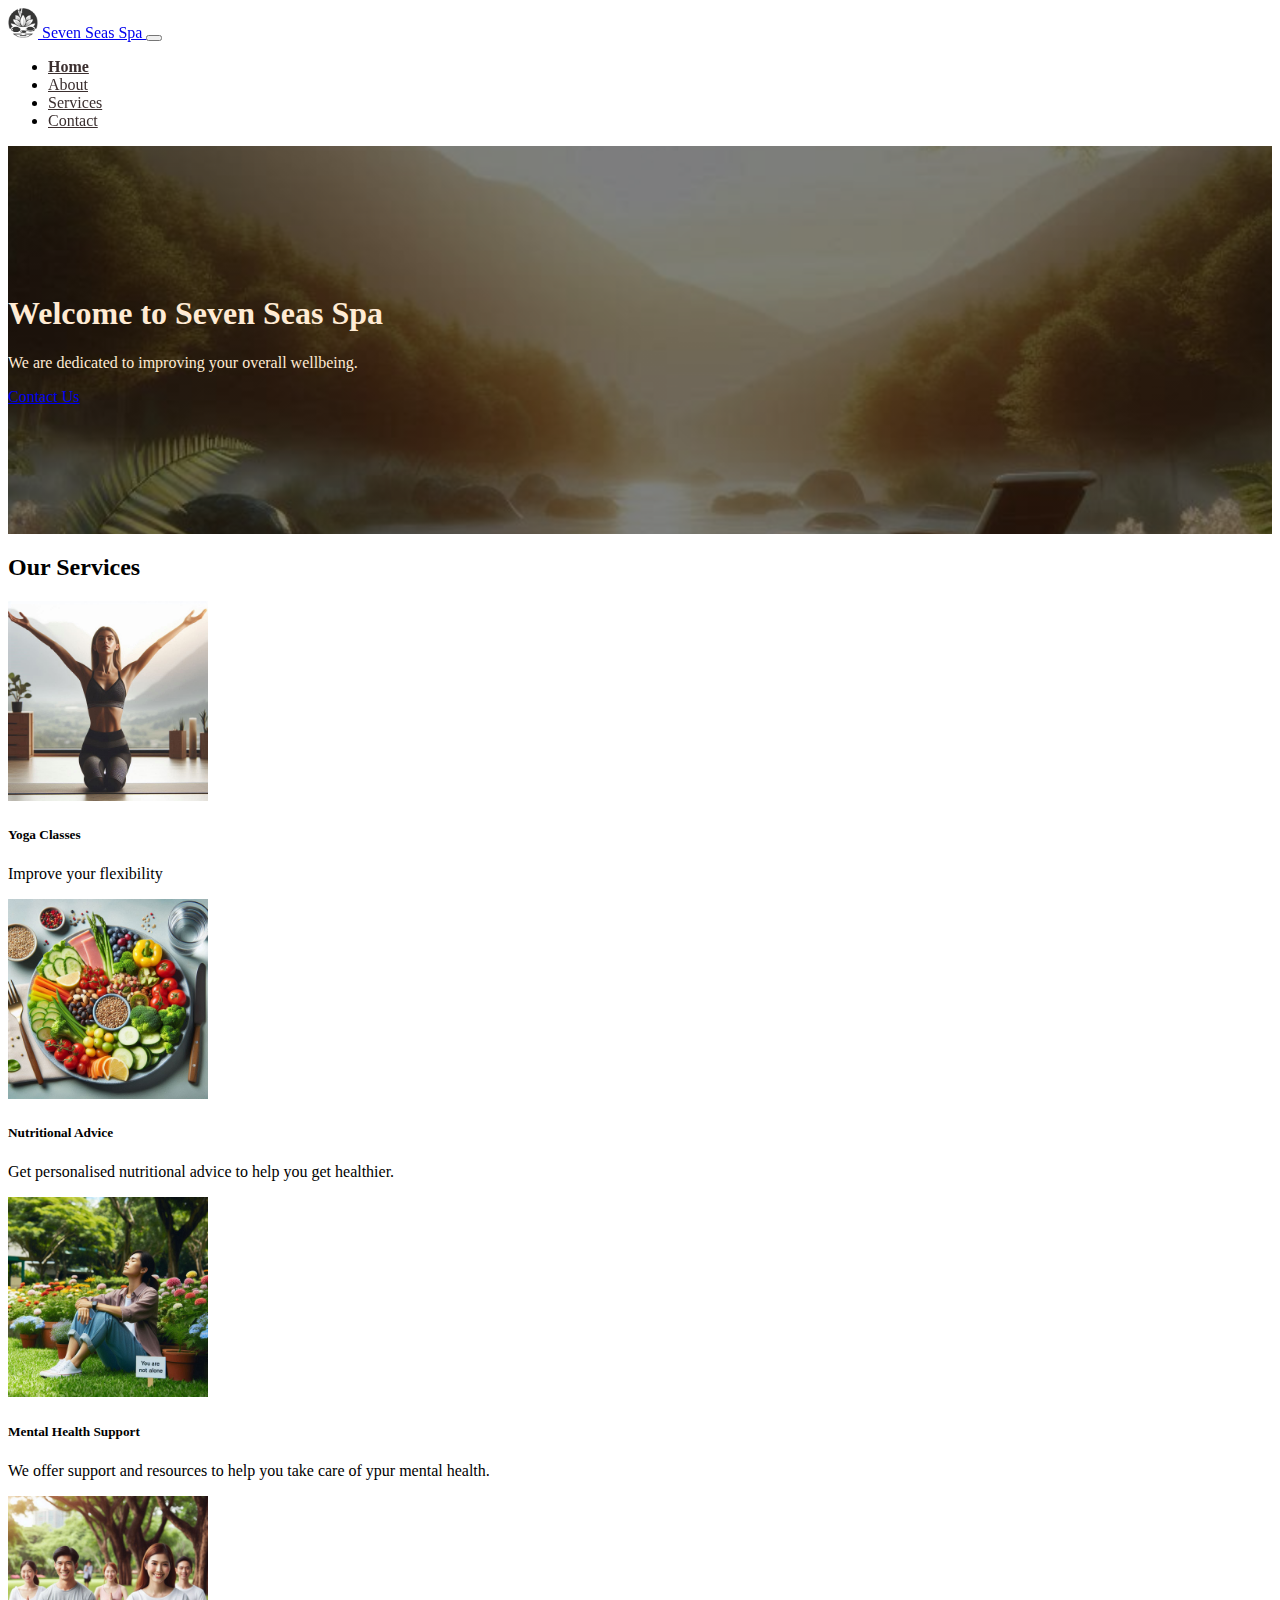
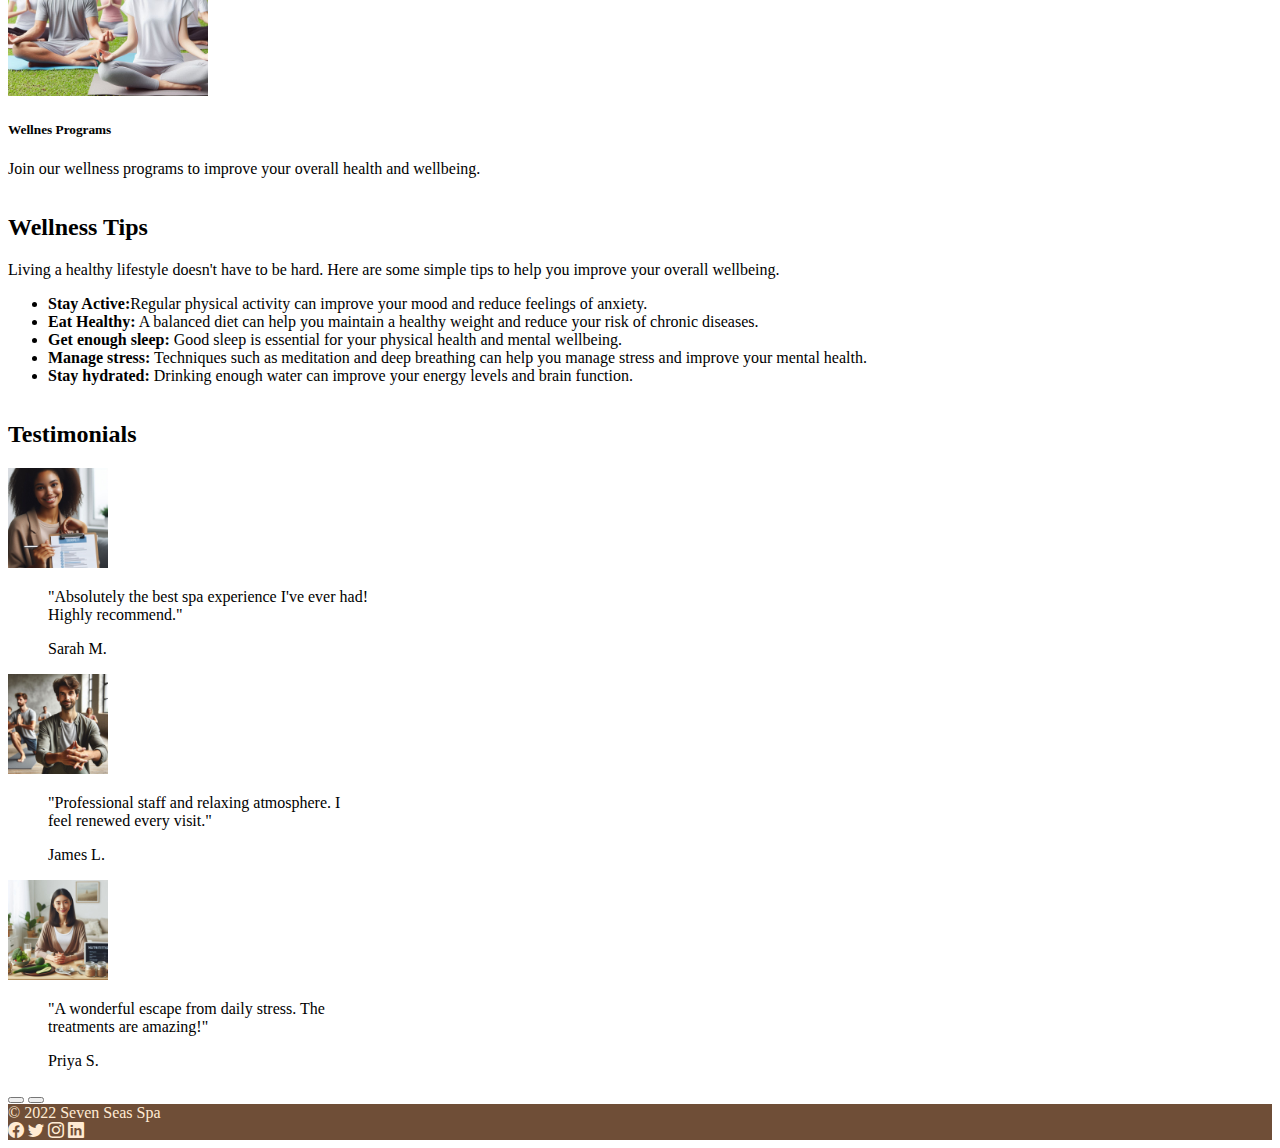
<file: index.html>
<!DOCTYPE html>
<html lang="en">
  <head>
    <meta charset="UTF-8" />
    <meta name="viewport" content="width=device-width, initial-scale=1.0">
    <link
      href="https://cdn.jsdelivr.net/npm/bootstrap@5.3.6/dist/css/bootstrap.min.css"
      rel="stylesheet"
      integrity="sha384-4Q6Gf2aSP4eDXB8Miphtr37CMZZQ5oXLH2yaXMJ2w8e2ZtHTl7GptT4jmndRuHDT"
      crossorigin="anonymous">
       <link href="https://fonts.googleapis.com/css2?family=Handlee&display=swap" rel="stylesheet">
    <link rel="stylesheet" href="assets/css/styles.css">
    <title>Seven Seas Spa</title>
  
  </head>
  <body>
    
    <!-- Bootstrap 5 Navbar -->

    <nav class="navbar navbar-expand-lg navbar-light bg-white navbar-custom">
      <div class="container-fluid">
        <a class="navbar-brand" href="#">
      <img src="assets/images/logo.png" alt="Logo" width="30" height="30" class="d-inline-block align-text-top me-2">
      Seven Seas Spa
    </a>
        <button
          class="navbar-toggler"
          type="button"
          data-bs-toggle="collapse"
          data-bs-target="#navbarNav"
          aria-controls="navbarNav"
          aria-expanded="false"
          aria-label="Toggle navigation"
        >
          <span class="navbar-toggler-icon"></span>
        </button>
        <div class="collapse navbar-collapse" id="navbarNav">
          <ul class="navbar-nav ms-auto">
            <li class="nav-item">
              <a class="nav-link active" aria-current="page" href="index.html">Home</a>
            </li>
            <li class="nav-item">
              <a class="nav-link" href="about.html">About</a>
            </li>
            <li class="nav-item">
              <a class="nav-link" href="services.html">Services</a>
            </li>
            <li class="nav-item">
              <a class="nav-link" href="contact.html">Contact</a>
            </li>
          </ul>
        </div>
      </div>
    </nav>

    <!-- Responsive Bootstrap 5 Hero Section -->
 <header class="hero text-center" id="mainContent">
        <div class="container">
            <h1 class="display-4">
                <span class="hero-part-1">Welcome to</span>
                <span class="hero-part-2">Seven Seas Spa</span>
            </h1>
            <p class="lead">We are dedicated to improving your overall wellbeing.</p>
            <a href="contact.html" class="btn btn-light btn-lg" role="button" tabindex="0">Contact Us</a>
        </div>
    </header>
    <!-- Our Services Section -->
<section class="py-5 bg-white" id="services">
  <div class="container">
    <h2 class="text-start mb-5">Our Services</h2>
    <div class="row g-4 justify-content-center">
      <div class="col-12 col-sm-6 col-lg-3">
        <div class="card h-100 shadow-sm">
          <img src="assets/images/yoga.png" class="card-img-top" alt="Service 1" style="height:200px; object-fit:cover;">
          <div class="card-body text-center">
            <h5 class="card-title">Yoga Classes</h5>
            <p class="card-text">Improve your flexibility </p>
          </div>
        </div>
      </div>
      <div class="col-12 col-sm-6 col-lg-3">
        <div class="card h-100 shadow-sm">
          <img src="assets/images/nutrition.png" class="card-img-top" alt="Service 2" style="height:200px; object-fit:cover;">
          <div class="card-body text-center">
            <h5 class="card-title">Nutritional Advice</h5>
            <p class="card-text">Get personalised nutritional advice to help you get healthier.</p>
          </div>
        </div>
      </div>
      <div class="col-12 col-sm-6 col-lg-3">
        <div class="card h-100 shadow-sm">
          <img src="assets/images/mental_health.png" class="card-img-top" alt="Service 3" style="height:200px; object-fit:cover;">
          <div class="card-body text-center">
            <h5 class="card-title">Mental Health Support</h5>
            <p class="card-text">We offer support and resources to help you take care of ypur mental health.</p>
          </div></div>
      </div>
      <div class="col-12 col-sm-6 col-lg-3">
        <div class="card h-100 shadow-sm">
          <img src="assets/images/wellness.png" class="card-img-top" alt="Service 4" style="height:200px; object-fit:cover;">
          <div class="card-body text-center">
            <h5 class="card-title">Wellnes Programs</h5>
            <p class="card-text">Join our wellness programs to improve your overall health and wellbeing.</p>
          </div>
        </div>
      </div>
    </div>
  </div>
</section>

<!-- Wellness Tips Section -->
<section class="py-5 bg-white" id="wellness">
  <div class="container">
    <h2 class="text-start mb-5">Wellness Tips</h2>
    <p > Living a healthy lifestyle doesn't have to be hard. Here are some simple tips to help you improve your overall wellbeing.</p>
    <div class="row">
      <div class="col-md-8">
        <ul class="list ">
          <li class="list-item bg-white"><strong>Stay Active:</strong>Regular physical activity can improve your mood and reduce feelings of anxiety.</li>
          <li class="list-item bg-white"><strong>Eat Healthy:</strong> A balanced diet can help you maintain a healthy weight and reduce your risk of chronic diseases.</li>
          <li class="list-item bg-white"><strong>Get enough sleep:</strong> Good sleep is essential for your physical health and mental wellbeing.</li>
          <li class="list-item bg-white"><strong>Manage stress:</strong> Techniques such as meditation and deep breathing can help you manage stress and improve your mental health.</li>
          <li class="list-item bg-white"><strong>Stay hydrated:</strong> Drinking enough water can improve your energy levels and brain function.</li>
        </ul>
      </div>
    </div>
  </div>
</section>
<!-- Testimonials Section -->
<section class="py-5 bg-white" id="testimonials">
  <div class="container">
    <h2 class="text-start mb-5">Testimonials</h2>
    <div id="testimonialCarousel" class="carousel slide mx-auto" data-bs-ride="carousel" style="max-width:400px;">
      <div class="carousel-inner">
        <div class="carousel-item active text-center">
          <img src="assets/images/emily_johnson.png" class="rounded-circle mx-auto d-block mb-3" alt="Client 1" style="width:100px; height:100px; object-fit:cover;">
          <blockquote class="blockquote">
            <p class="mb-4">"Absolutely the best spa experience I've ever had! Highly recommend."</p>
            <footer class="blockquote-footer">Sarah M.</footer>
          </blockquote>
        </div>
        <div class="carousel-item text-center">
          <img src="assets/images/john_doe.png" class="rounded-circle mx-auto d-block mb-3" alt="Client 2" style="width:100px; height:100px; object-fit:cover;">
          <blockquote class="blockquote">
            <p class="mb-4">"Professional staff and relaxing atmosphere. I feel renewed every visit."</p>
            <footer class="blockquote-footer">James L.</footer>
          </blockquote>
        </div>
        <div class="carousel-item text-center">
          <img src="assets/images/jane_smith.png" class="rounded-circle mx-auto d-block mb-3" alt="Client 3" style="width:100px; height:100px; object-fit:cover;">
          <blockquote class="blockquote">
            <p class="mb-4">"A wonderful escape from daily stress. The treatments are amazing!"</p>
            <footer class="blockquote-footer">Priya S.</footer>
          </blockquote>
        </div>
      </div>
      <button class="carousel-control-prev" type="button" data-bs-target="#testimonialCarousel" data-bs-slide="prev">
        <span class="carousel-control-prev-icon"></span>
      </button>
      <button class="carousel-control-next" type="button" data-bs-target="#testimonialCarousel" data-bs-slide="next">
        <span class="carousel-control-next-icon"></span>
      </button>
    </div>
  </div>
</section>

<!-- Footer -->
<footer class="py-4" style="background-color: #6F4E37;">
  <div class="container d-flex flex-column flex-md-row justify-content-between align-items-center">
    <div class="text-white me-md-auto mb-3 mb-md-0" style="color: #FFEBD4 !important;">
      &copy; 2022 Seven Seas Spa
    </div>
    <div class="d-flex gap-3">
      <a href="#" class="text-decoration-none" style="color: #FFEBD4;"><i class="bi bi-facebook fs-4"></i></a>
      <a href="#" class="text-decoration-none" style="color: #FFEBD4;"><i class="bi bi-twitter fs-4"></i></a>
      <a href="#" class="text-decoration-none" style="color: #FFEBD4;"><i class="bi bi-instagram fs-4"></i></a>
      <a href="#" class="text-decoration-none" style="color: #FFEBD4;"><i class="bi bi-linkedin fs-4"></i></a>
    </div>
  </div>
</footer>
    <script
      src="https://cdn.jsdelivr.net/npm/bootstrap@5.3.6/dist/js/bootstrap.bundle.min.js"
      integrity="sha384-j1CDi7MgGQ12Z7Qab0qlWQ/Qqz24Gc6BM0thvEMVjHnfYGF0rmFCozFSxQBxwHKO"
      crossorigin="anonymous"
    ></script>
   <!-- Bootstrap Icons CDN -->
<link rel="stylesheet" href="https://cdn.jsdelivr.net/npm/bootstrap-icons@1.11.3/font/bootstrap-icons.min.css">
  </body>
</html>
</file>
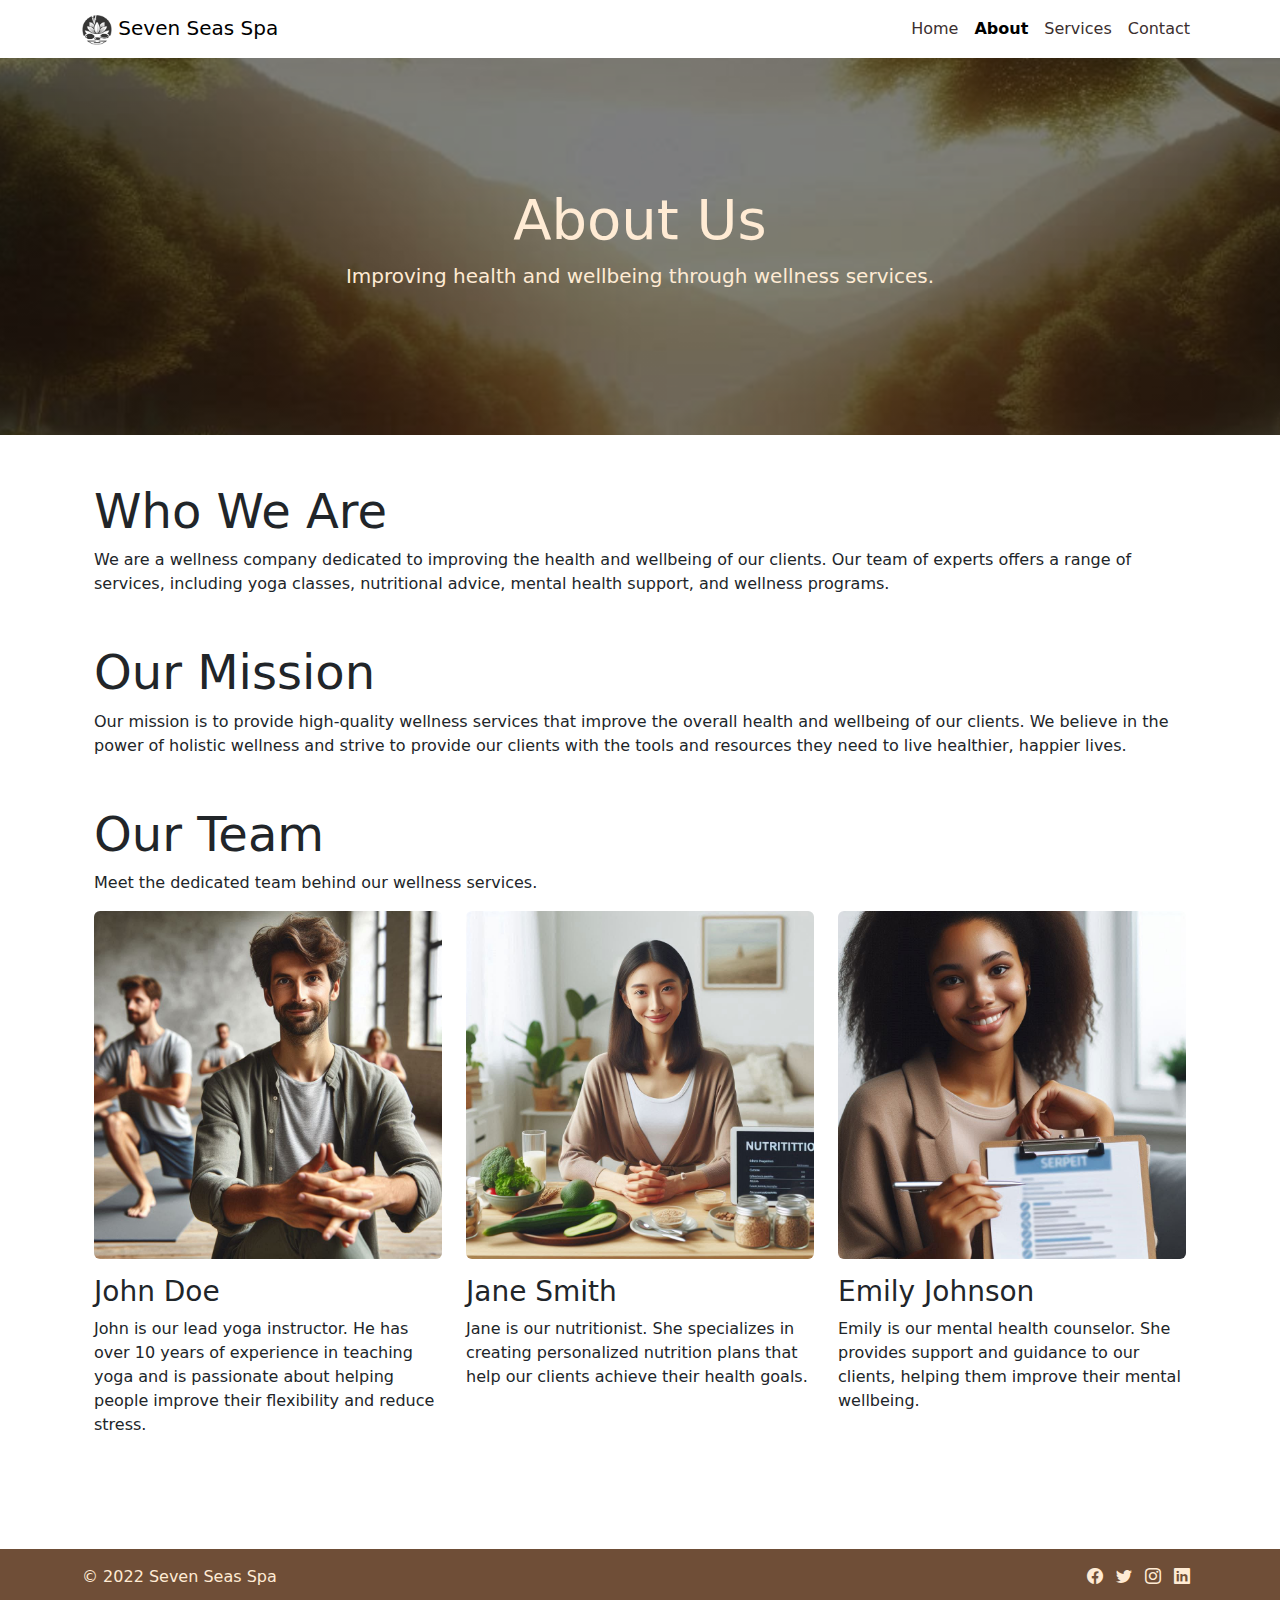
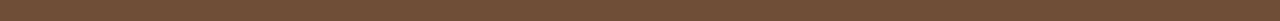
<file: about.html>
<!DOCTYPE html>
<html lang="en">

<head>
    <meta charset="UTF-8">
    <meta name="viewport" content="width=device-width, initial-scale=1.0">
    <link href="https://cdn.jsdelivr.net/npm/bootstrap@5.3.3/dist/css/bootstrap.min.css" rel="stylesheet"
        integrity="sha384-QWTKZyjpPEjISv5WaRU9OFeRpok6YctnYmDr5pNlyT2bRjXh0JMhjY6hW+ALEwIH" crossorigin="anonymous">
    <link rel="stylesheet" href="https://cdn.jsdelivr.net/npm/bootstrap-icons@1.11.3/font/bootstrap-icons.min.css">
    <link href="https://fonts.googleapis.com/css2?family=Handlee&display=swap" rel="stylesheet">
    <link href="assets/css/styles.css" rel="stylesheet">
    <title>Seven Seas Spa</title>
</head>

<body>
    <!-- Navigation Bar -->
    <nav class="navbar navbar-expand-lg navbar-light bg-white navbar-custom">
        <div class="container">
            <a class="navbar-brand" href="#">
                <img src="assets/images/logo.png" alt="Logo" width="30" height="30">
                Seven Seas Spa
            </a>
            <button class="navbar-toggler" type="button" data-bs-toggle="collapse" data-bs-target="#navbarNav"
                aria-controls="navbarNav" aria-expanded="false" aria-label="Toggle navigation">
                <span class="navbar-toggler-icon"></span>
            </button>
            <div class="collapse navbar-collapse" id="navbarNav">
                <ul class="navbar-nav ms-auto">
                    <li class="nav-item">
                        <a class="nav-link" aria-current="page" href="index.html">Home</a>
                    </li>
                    <li class="nav-item">
                        <a class="nav-link active" href="about.html">About</a>
                    </li>
                    <li class="nav-item">
                        <a class="nav-link" href="services.html">Services</a>
                    </li>
                    <li class="nav-item">
                        <a class="nav-link" href="contact.html">Contact</a>
                    </li>
                </ul>
            </div>
        </div>
    </nav>

    <!-- Hero Section -->
    <header class="hero text-center" id="mainContent">
        <div class="container">
            <h1 class="display-4">About Us</h1>
            <p class="lead">Improving health and wellbeing through wellness services.</p>
        </div>
    </header>

    <!-- Main Section -->
    <main class="container my-5">
        <div class="container">
            <h2 class="display-5">Who We Are</h2>
            <p>We are a wellness company dedicated to improving the health and wellbeing of our clients. Our team of
                experts offers a range of services, including yoga classes, nutritional advice, mental health support,
                and wellness programs.</p>

            <!-- About Us Section -->
            <section class="my-5">
                <h2 class="display-5">Our Mission</h2>
                <p>Our mission is to provide high-quality wellness services that improve the overall health and
                    wellbeing of our clients. We believe in the power of holistic wellness and strive to provide our
                    clients with the tools and resources they need to live healthier, happier lives.</p>
            </section>

            <!-- Our Team Section -->
            <section class="my-5">
                <h2 class="display-5">Our Team</h2>
                <p>Meet the dedicated team behind our wellness services.</p>

                <div class="row">
                    <div class="col-md-4">
                        <img src="./assets/images/john_doe.png" alt="John Doe" class="img-fluid rounded mb-3">
                        <h3>John Doe</h3>
                        <p>John is our lead yoga instructor. He has over 10 years of experience in teaching yoga and is
                            passionate about helping people improve their flexibility and reduce stress.</p>
                    </div>
                    <div class="col-md-4">
                        <img src="./assets/images/jane_smith.png" alt="Jane Smith" class="img-fluid rounded mb-3">
                        <h3>Jane Smith</h3>
                        <p>Jane is our nutritionist. She specializes in creating personalized nutrition plans that help
                            our clients achieve their health goals.</p>
                    </div>
                    <div class="col-md-4">
                        <img src="./assets/images/emily_johnson.png" alt="Emily Johnson" class="img-fluid rounded mb-3">
                        <h3>Emily Johnson</h3>
                        <p>Emily is our mental health counselor. She provides support and guidance to our clients,
                            helping them improve their mental wellbeing.</p>
                    </div>
                </div>
            </section>
        </div>
    </main>

    <!-- Footer -->
    <footer class="footer text-center text-lg-start py-3 mt-auto">
        <div class="container">
            <div class="row">
                <div class="col-md-6 text-md-start mb-3 mb-md-0">
                    <p>© 2022 Seven Seas Spa</p>
                </div>
                <div class="col-md-6 text-md-end">
                    <a href="https://www.facebook.com/Code.InstituteIRL/" target="_blank" rel="noopener noreferrer"
                        aria-label="Visit our Facebook page" class="me-2"><i class="bi bi-facebook"></i></a>
                    <a href="https://x.com/codeinstitute" target="_blank" rel="noopener noreferrer"
                        aria-label="Follow us on Twitter" class="me-2"><i class="bi bi-twitter"></i></a>
                    <a href="https://www.instagram.com/codeinstitute/" target="_blank" rel="noopener noreferrer"
                        aria-label="Follow us on Instagram" class="me-2"><i class="bi bi-instagram"></i></a>
                    <a href="https://www.linkedin.com/school/code-institute/" target="_blank" rel="noopener noreferrer"
                        aria-label="Connect with us on LinkedIn" class="me-2"><i class="bi bi-linkedin"></i></a>
                </div>
            </div>
        </div>
    </footer>

    <script src="https://cdn.jsdelivr.net/npm/bootstrap@5.3.3/dist/js/bootstrap.bundle.min.js"
        integrity="sha384-YvpcrYf0tY3lHB60NNkmXc5s9fDVZLESaAA55NDzOxhy9GkcIdslK1eN7N6jIeHz"
        crossorigin="anonymous"></script>

</body>

</html>
</file>
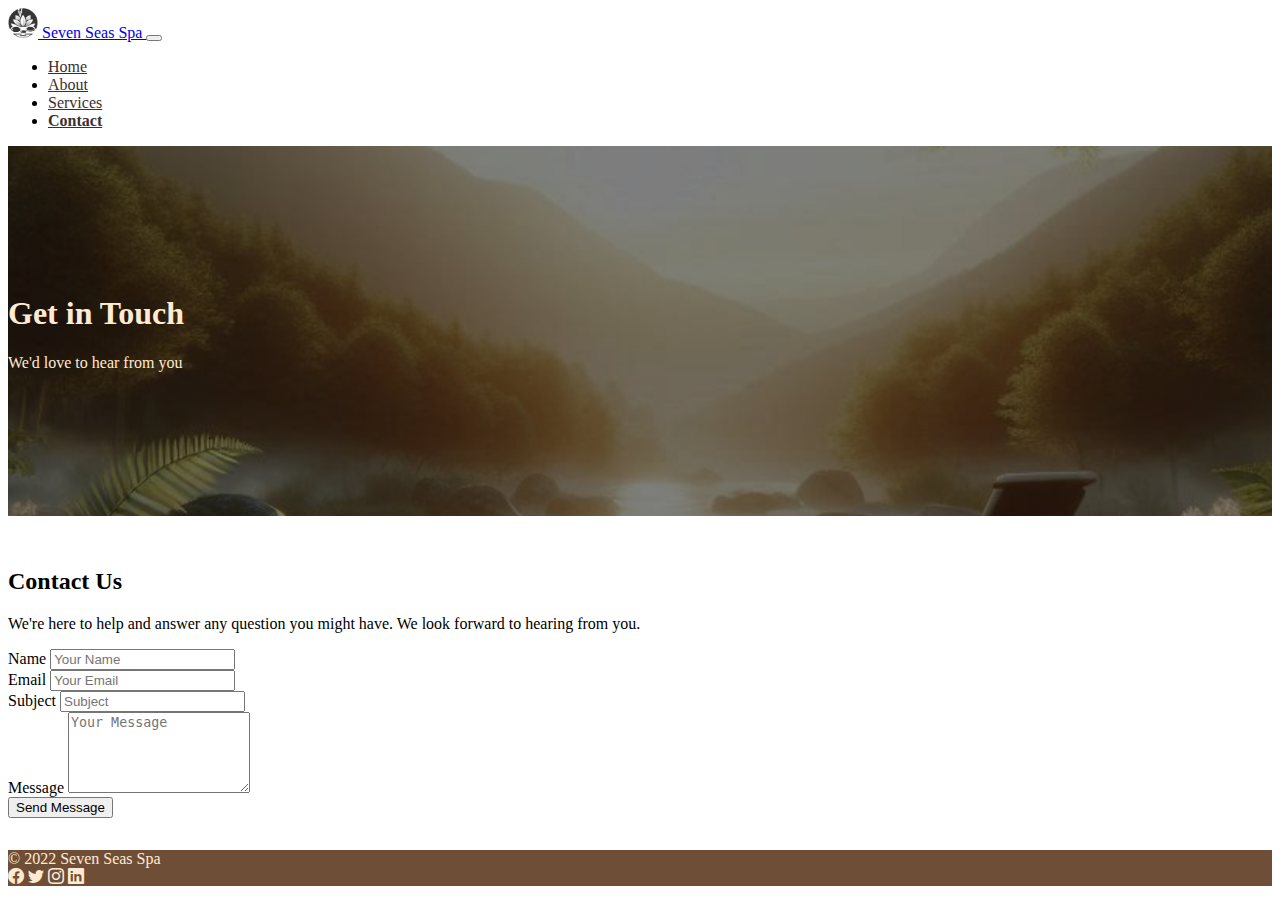
<file: contact.html>
<!DOCTYPE html>
<html lang="en">
  <head>
    <meta charset="UTF-8" />
    <meta name="viewport" content="width=device-width, initial-scale=1.0">
    <link
      href="https://cdn.jsdelivr.net/npm/bootstrap@5.3.6/dist/css/bootstrap.min.css"
      rel="stylesheet"
      integrity="sha384-4Q6Gf2aSP4eDXB8Miphtr37CMZZQ5oXLH2yaXMJ2w8e2ZtHTl7GptT4jmndRuHDT"
      crossorigin="anonymous">
    <link href="https://fonts.googleapis.com/css2?family=Handlee&display=swap" rel="stylesheet">
    <link rel="stylesheet" href="assets/css/styles.css">
    <title>Seven Seas Spa</title>
  </head>
  <body>
    <!-- Bootstrap 5 Navbar -->
    <nav class="navbar navbar-expand-lg navbar-light bg-white navbar-custom">
      <div class="container-fluid">
        <a class="navbar-brand" href="#">
          <img src="assets/images/logo.png" alt="Logo" width="30" height="30" class="d-inline-block align-text-top me-2">
          Seven Seas Spa
        </a>
        <button
          class="navbar-toggler"
          type="button"
          data-bs-toggle="collapse"
          data-bs-target="#navbarNav"
          aria-controls="navbarNav"
          aria-expanded="false"
          aria-label="Toggle navigation"
        >
          <span class="navbar-toggler-icon"></span>
        </button>
        <div class="collapse navbar-collapse" id="navbarNav">
          <ul class="navbar-nav ms-auto">
            <li class="nav-item">
              <a class="nav-link" aria-current="page" href="index.html">Home</a>
            </li>
            <li class="nav-item">
              <a class="nav-link" href="about.html">About</a>
            </li>
            <li class="nav-item">
              <a class="nav-link" href="services.html">Services</a>
            </li>
            <li class="nav-item">
              <a class="nav-link active"  href="contact.html">Contact</a>
            </li>
          </ul>
        </div>
      </div>
    </nav>

    <!-- Empty Hero Section -->
    <header class="hero text-center" id="mainContent">
      <div class="container">
        <h1 class="display-4 mb-3">Get in Touch</h1>
        <p class="lead">We'd love to hear from you</p>
      </div>
    </header>


   <!-- Main Section -->
    <main class="container my-5">
        <div class="container">
            <div class="card shadow p-4">
                <h2 class="card-title text-center mb-4">Contact Us</h2>
                <p class="lead">We're here to help and answer any question you might have. We look forward to hearing
                    from you.</p>
                <form action="thankyou.html">
                    <div class="mb-3">
                        <label for="name" class="form-label">Name</label>
                        <input type="text" class="form-control" id="name" placeholder="Your Name" required>
                    </div>
                    <div class="mb-3">
                        <label for="email" class="form-label">Email</label>
                        <input type="email" class="form-control" id="email" placeholder="Your Email" required>
                    </div>
                    <div class="mb-3">
                        <label for="subject" class="form-label">Subject</label>
                        <input type="text" class="form-control" id="subject" placeholder="Subject" required>
                    </div>
                    <div class="mb-3">
                        <label for="message" class="form-label">Message</label>
                        <textarea class="form-control" id="message" rows="5" placeholder="Your Message"
                            required></textarea>
                    </div>
                    <div class="d-grid">
                        <button type="submit" class="btn btn-primary">Send Message</button>
                    </div>
                </form>
            </div>
        </div>
    </main>


    <!-- Footer -->
    <footer class="py-4" style="background-color: #6F4E37;">
      <div class="container d-flex flex-column flex-md-row justify-content-between align-items-center">
        <div class="text-white me-md-auto mb-3 mb-md-0" style="color: #FFEBD4 !important;">
          &copy; 2022 Seven Seas Spa
        </div>
        <div class="d-flex gap-3">
          <a href="#" class="text-decoration-none" style="color: #FFEBD4;"><i class="bi bi-facebook fs-4"></i></a>
          <a href="#" class="text-decoration-none" style="color: #FFEBD4;"><i class="bi bi-twitter fs-4"></i></a>
          <a href="#" class="text-decoration-none" style="color: #FFEBD4;"><i class="bi bi-instagram fs-4"></i></a>
          <a href="#" class="text-decoration-none" style="color: #FFEBD4;"><i class="bi bi-linkedin fs-4"></i></a>
        </div>
      </div>
    </footer>
    <script
      src="https://cdn.jsdelivr.net/npm/bootstrap@5.3.6/dist/js/bootstrap.bundle.min.js"
      integrity="sha384-j1CDi7MgGQ12Z7Qab0qlWQ/Qqz24Gc6BM0thvEMVjHnfYGF0rmFCozFSxQBxwHKO"
      crossorigin="anonymous"
    ></script>
    <!-- Bootstrap Icons CDN -->
    <link rel="stylesheet" href="https://cdn.jsdelivr.net/npm/bootstrap-icons@1.11.3/font/bootstrap-icons.min.css">
  </body>
</html>
</file>
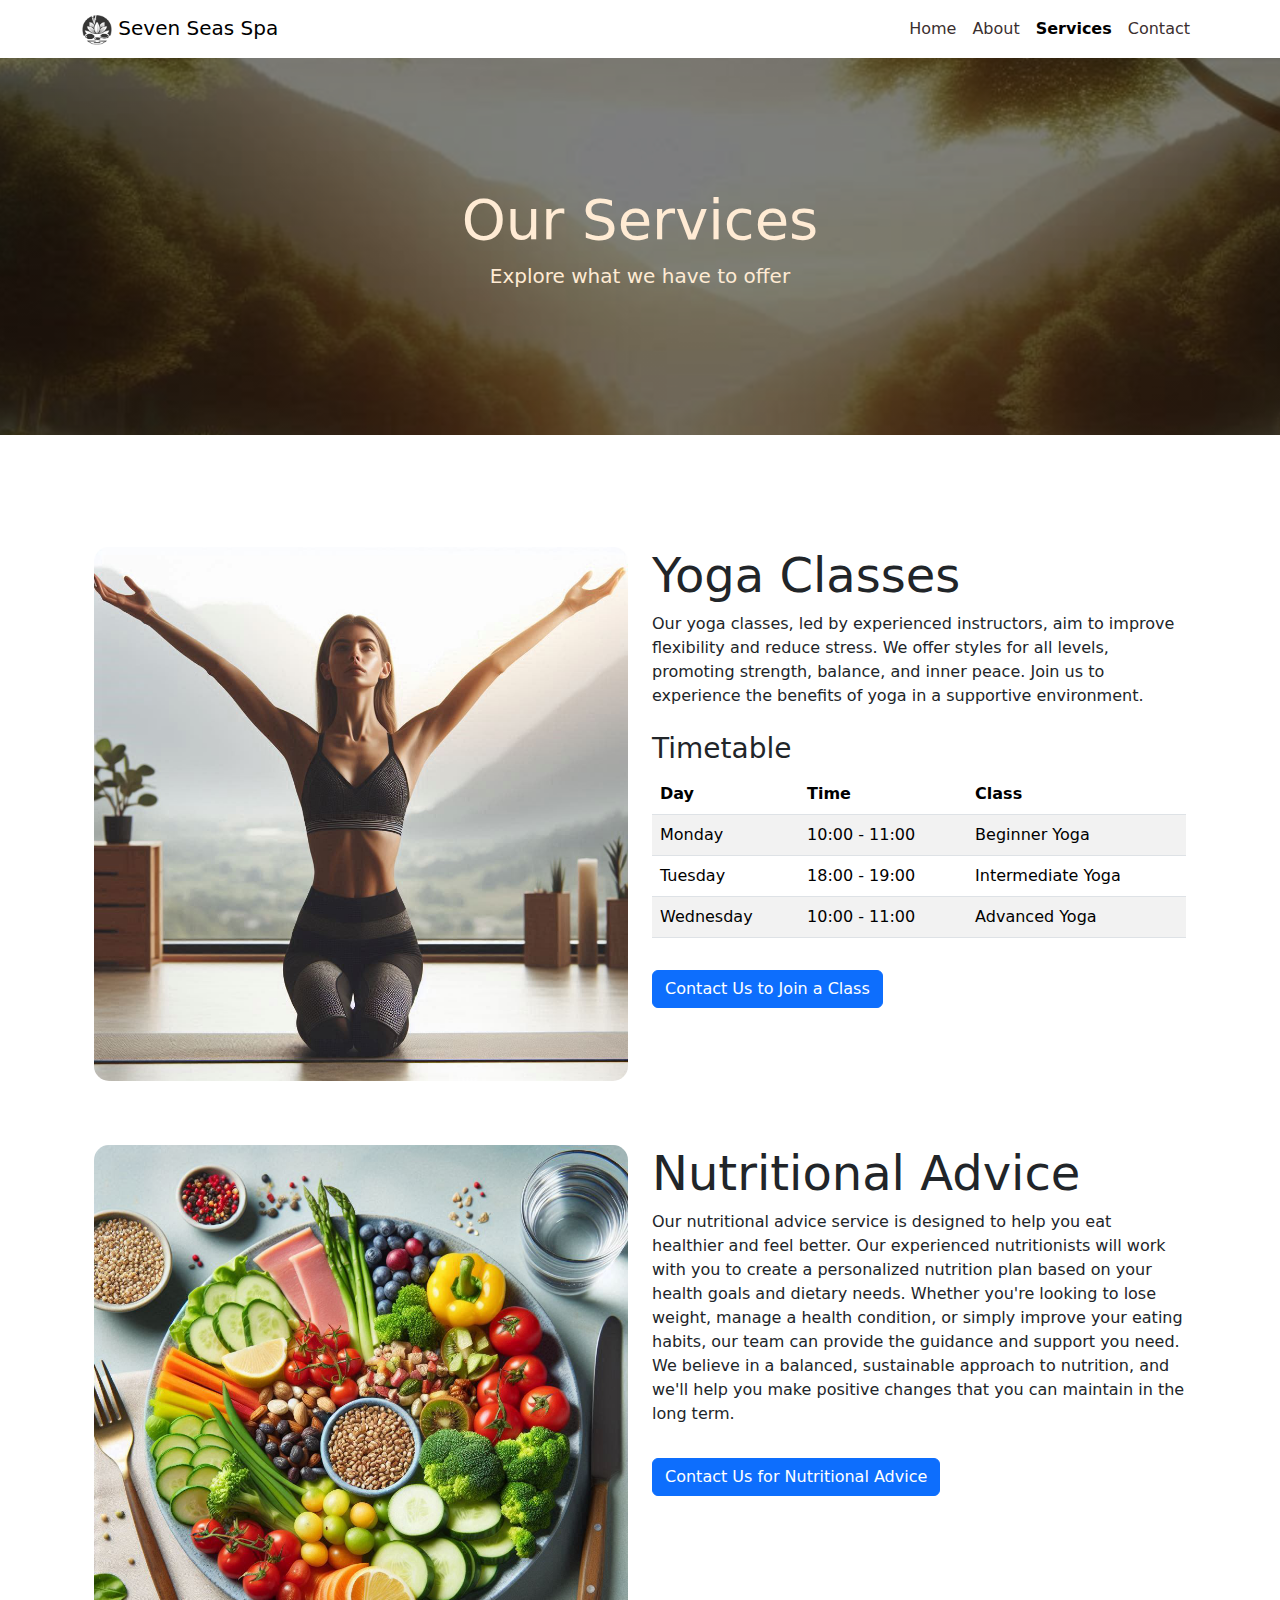
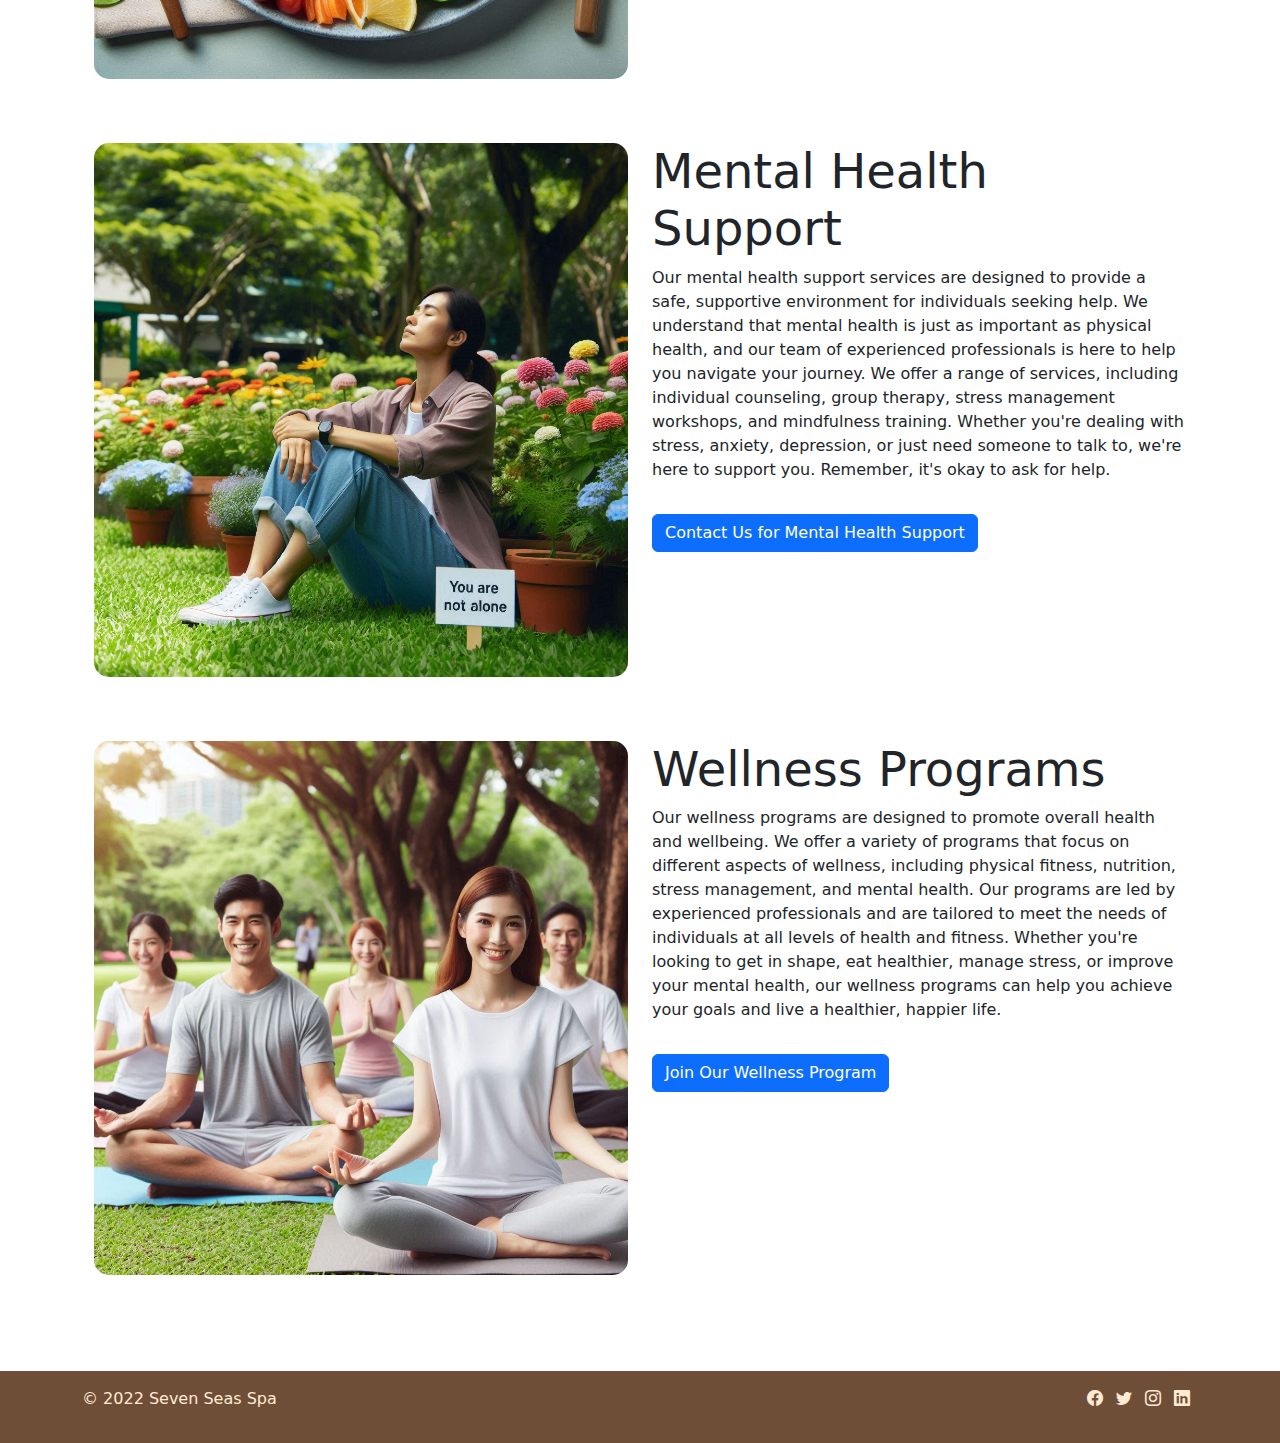
<file: services.html>
<!DOCTYPE html>
<html lang="en">

<head>
    <meta charset="UTF-8">
    <meta name="viewport" content="width=device-width, initial-scale=1.0">
    <link href="https://cdn.jsdelivr.net/npm/bootstrap@5.3.3/dist/css/bootstrap.min.css" rel="stylesheet"
        integrity="sha384-QWTKZyjpPEjISv5WaRU9OFeRpok6YctnYmDr5pNlyT2bRjXh0JMhjY6hW+ALEwIH" crossorigin="anonymous">
    <link rel="stylesheet" href="https://cdn.jsdelivr.net/npm/bootstrap-icons@1.11.3/font/bootstrap-icons.min.css">
    <link href="https://fonts.googleapis.com/css2?family=Handlee&display=swap" rel="stylesheet">
    <link href="assets/css/styles.css" rel="stylesheet">
    <title>Seven Seas Spa</title>
</head>

<body>
    <!-- Navigation Bar -->
    <nav class="navbar navbar-expand-lg navbar-light bg-white navbar-custom">
        <div class="container">
            <a class="navbar-brand" href="#">
                <img src="assets/images/logo.png" alt="Logo" width="30" height="30">
                Seven Seas Spa
            </a>
            <button class="navbar-toggler" type="button" data-bs-toggle="collapse" data-bs-target="#navbarNav"
                aria-controls="navbarNav" aria-expanded="false" aria-label="Toggle navigation">
                <span class="navbar-toggler-icon"></span>
            </button>
            <div class="collapse navbar-collapse" id="navbarNav">
                <ul class="navbar-nav ms-auto">
                    <li class="nav-item">
                        <a class="nav-link" aria-current="page" href="index.html">Home</a>
                    </li>
                    <li class="nav-item">
                        <a class="nav-link" href="about.html">About</a>
                    </li>
                    <li class="nav-item">
                        <a class="nav-link active" href="services.html">Services</a>
                    </li>
                    <li class="nav-item">
                        <a class="nav-link" href="contact.html">Contact</a>
                    </li>
                </ul>
            </div>
        </div>
    </nav>


    <!-- Hero Section -->
    <header class="hero text-center" id="mainContent">
        <div class="container">
            <h1 class="display-4">Our Services</h1>
            <p class="lead">Explore what we have to offer</p>
        </div>
    </header>

    <!-- Main Section -->
    <main class="container my-5">
        <div class="container">
            <!-- Yoga Classes -->
            <section class="my-5 row gy-3">
                <div class="col-lg-6 ">
                    <img src="./assets/images/yoga.png" alt="Yoga" class="img-fluid rounded-image">
                </div>
                <div class="col-lg-6">
                    <h2 class="display-5">Yoga Classes</h2>
                    <p>Our yoga classes, led by experienced instructors, aim to improve flexibility and reduce stress.
                        We offer styles for all levels, promoting strength, balance, and inner peace. Join us to
                        experience the benefits of yoga in a supportive environment.</p>
                    <h3 class="mt-4">Timetable</h3>
                    <table class="table table-striped">
                        <thead>
                            <tr>
                                <th>Day</th>
                                <th>Time</th>
                                <th>Class</th>
                            </tr>
                        </thead>
                        <tbody>
                            <tr>
                                <td>Monday</td>
                                <td>10:00 - 11:00</td>
                                <td>Beginner Yoga</td>
                            </tr>
                            <tr>
                                <td>Tuesday</td>
                                <td>18:00 - 19:00</td>
                                <td>Intermediate Yoga</td>
                            </tr>
                            <tr>
                                <td>Wednesday</td>
                                <td>10:00 - 11:00</td>
                                <td>Advanced Yoga</td>
                            </tr>
                            <!-- Add more rows as needed -->
                        </tbody>
                    </table>
                    <a href="contact.html" class="btn btn-primary mt-3">Contact Us to Join a Class</a>
                </div>
            </section>

            <!-- Nutritional Advice -->
            <section class="my-5 row gy-3">
                <div class="col-lg-6">
                    <img src="./assets/images/nutrition.png" alt="Nutrition" class="img-fluid rounded-image">
                </div>
                <div class="col-lg-6">
                    <h2 class="display-5">Nutritional Advice</h2>
                    <p>Our nutritional advice service is designed to help you eat healthier and feel better. Our
                        experienced nutritionists will work with you to create a personalized nutrition plan based on
                        your health goals and dietary needs. Whether you're looking to lose weight, manage a health
                        condition, or simply improve your eating habits, our team can provide the guidance and support
                        you need. We believe in a balanced, sustainable approach to nutrition, and we'll help you make
                        positive changes that you can maintain in the long term.</p>
                    <a href="contact.html" class="btn btn-primary mt-3">Contact Us for Nutritional Advice</a>
                </div>
            </section>

            <!-- Mental Health Support -->
            <section class="my-5 row gy-3">
                <div class="col-lg-6">
                    <img src="./assets/images/mental_health.png" alt="Mental Health" class="img-fluid rounded-image">
                </div>
                <div class="col-lg-6">
                    <h2 class="display-5">Mental Health Support</h2>
                    <p>Our mental health support services are designed to provide a safe, supportive environment for
                        individuals seeking help. We understand that mental health is just as important as physical
                        health, and our team of experienced professionals is here to help you navigate your journey. We
                        offer a range of services, including individual counseling, group therapy, stress management
                        workshops, and mindfulness training. Whether you're dealing with stress, anxiety, depression, or
                        just need someone to talk to, we're here to support you. Remember, it's okay to ask for help.
                    </p>
                    <a href="contact.html" class="btn btn-primary mt-3">Contact Us for Mental Health Support</a>
                </div>
            </section>

            <!-- Wellness Programs -->
            <section class="my-5 row gy-3">
                <div class="col-lg-6">
                    <img src="./assets/images/wellness.png" alt="Wellness" class="img-fluid rounded-image">
                </div>
                <div class="col-lg-6">
                    <h2 class="display-5">Wellness Programs</h2>
                    <p>Our wellness programs are designed to promote overall health and wellbeing. We offer a variety of
                        programs that focus on different aspects of wellness, including physical fitness, nutrition,
                        stress management, and mental health. Our programs are led by experienced professionals and are
                        tailored to meet the needs of individuals at all levels of health and fitness. Whether you're
                        looking to get in shape, eat healthier, manage stress, or improve your mental health, our
                        wellness programs can help you achieve your goals and live a healthier, happier life.</p>
                    <a href="contact.html" class="btn btn-primary mt-3">Join Our Wellness Program</a>
                </div>
            </section>
        </div>
    </main>

    <!-- Footer -->
    <footer class="footer text-center text-lg-start py-3 mt-auto">
        <div class="container">
            <div class="row">
                <div class="col-md-6 text-md-start mb-3 mb-md-0">
                    <p>© 2022 Seven Seas Spa</p>
                </div>
                <div class="col-md-6 text-md-end">
                    <a href="https://www.facebook.com/Code.InstituteIRL/" target="_blank" rel="noopener noreferrer"
                        aria-label="Visit our Facebook page" class="me-2"><i class="bi bi-facebook"></i></a>
                    <a href="https://x.com/codeinstitute" target="_blank" rel="noopener noreferrer"
                        aria-label="Follow us on Twitter" class="me-2"><i class="bi bi-twitter"></i></a>
                    <a href="https://www.instagram.com/codeinstitute/" target="_blank" rel="noopener noreferrer"
                        aria-label="Follow us on Instagram" class="me-2"><i class="bi bi-instagram"></i></a>
                    <a href="https://www.linkedin.com/school/code-institute/" target="_blank" rel="noopener noreferrer"
                        aria-label="Connect with us on LinkedIn" class="me-2"><i class="bi bi-linkedin"></i></a>
                </div>
            </div>
        </div>
    </footer>

    <script src="https://cdn.jsdelivr.net/npm/bootstrap@5.3.3/dist/js/bootstrap.bundle.min.js"
        integrity="sha384-YvpcrYf0tY3lHB60NNkmXc5s9fDVZLESaAA55NDzOxhy9GkcIdslK1eN7N6jIeHz"
        crossorigin="anonymous"></script>

</body>

</html>
</file>
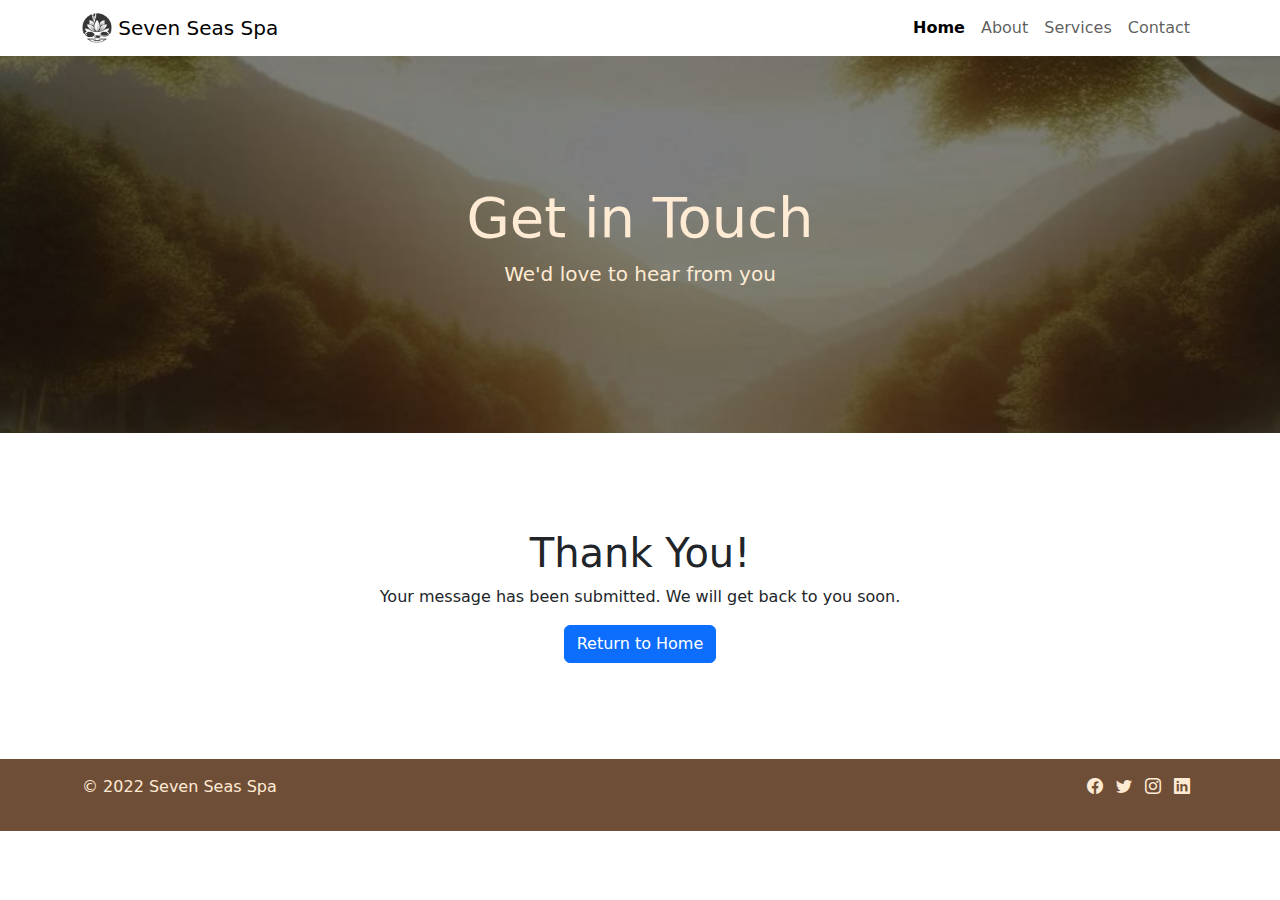
<file: thankyou.html>
<!DOCTYPE html>
<html lang="en">

<head>
    <meta charset="UTF-8">
    <meta name="viewport" content="width=device-width, initial-scale=1.0">
    <link href="https://cdn.jsdelivr.net/npm/bootstrap@5.3.3/dist/css/bootstrap.min.css" rel="stylesheet"
        integrity="sha384-QWTKZyjpPEjISv5WaRU9OFeRpok6YctnYmDr5pNlyT2bRjXh0JMhjY6hW+ALEwIH" crossorigin="anonymous">
    <link rel="stylesheet" href="https://cdn.jsdelivr.net/npm/bootstrap-icons@1.11.3/font/bootstrap-icons.min.css">
    <link href="https://fonts.googleapis.com/css2?family=Handlee&display=swap" rel="stylesheet">
    <link href="assets/css/styles.css" rel="stylesheet">
    <title>Seven Seas Spa</title>
</head>

<body>
    <!-- Navigation Bar -->
    <nav class="navbar navbar-expand-lg navbar-light bg-white">
        <div class="container">
            <a class="navbar-brand" href="#">
                <img src="assets/images/logo.png" alt="Logo" width="30" height="30" class="d-inline-block align-top">
                Seven Seas Spa
            </a>
            <button class="navbar-toggler" type="button" data-bs-toggle="collapse" data-bs-target="#navbarNav"
                aria-controls="navbarNav" aria-expanded="false" aria-label="Toggle navigation">
                <span class="navbar-toggler-icon"></span>
            </button>
            <div class="collapse navbar-collapse justify-content-end" id="navbarNav">
                <ul class="navbar-nav">
                    <li class="nav-item active">
                        <a class="nav-link" href="index.html">Home</a>
                    </li>
                    <li class="nav-item">
                        <a class="nav-link" href="about.html">About</a>
                    </li>
                    <li class="nav-item">
                        <a class="nav-link" href="services.html">Services</a>
                    </li>
                    <li class="nav-item">
                        <a class="nav-link" href="contact.html">Contact</a>
                    </li>
                </ul>
            </div>
        </div>
    </nav>

    <!-- Hero Section -->
    <header class="hero text-center" id="mainContent">
        <div class="container">
            <h1 class="display-4">Get in Touch</h1>
            <p class="lead">We'd love to hear from you</p>
        </div>
    </header>

    <!-- Main Section -->
    <main class="container my-5">
        <div class="container">
            <!-- Thank You Message -->
            <section class="my-5 text-center contact-section">
                <h1>Thank You!</h1>
                <p>Your message has been submitted. We will get back to you soon.</p>
                <a href="index.html" class="btn btn-primary">Return to Home</a>
            </section>
        </div>
    </main>

    <!-- Footer -->
    <footer class="footer text-center text-lg-start py-3 mt-auto">
        <div class="container">
            <div class="row">
                <div class="col-md-6 text-md-start mb-3 mb-md-0">
                    <p>© 2022 Seven Seas Spa</p>
                </div>
                <div class="col-md-6 text-md-end">
                    <a href="https://www.facebook.com/Code.InstituteIRL/" target="_blank" rel="noopener noreferrer"
                        aria-label="Visit our Facebook page" class="me-2"><i class="bi bi-facebook"></i></a>
                    <a href="https://x.com/codeinstitute" target="_blank" rel="noopener noreferrer"
                        aria-label="Follow us on Twitter" class="me-2"><i class="bi bi-twitter"></i></a>
                    <a href="https://www.instagram.com/codeinstitute/" target="_blank" rel="noopener noreferrer"
                        aria-label="Follow us on Instagram" class="me-2"><i class="bi bi-instagram"></i></a>
                    <a href="https://www.linkedin.com/school/code-institute/" target="_blank" rel="noopener noreferrer"
                        aria-label="Connect with us on LinkedIn" class="me-2"><i class="bi bi-linkedin"></i></a>
                </div>
            </div>
        </div>
    </footer>

    <script src="https://cdn.jsdelivr.net/npm/bootstrap@5.3.3/dist/js/bootstrap.bundle.min.js"
        integrity="sha384-YvpcrYf0tY3lHB60NNkmXc5s9fDVZLESaAA55NDzOxhy9GkcIdslK1eN7N6jIeHz"
        crossorigin="anonymous"></script>

</body>

</html>
</file>
<file: assets/css/styles.css>
.navbar-custom .nav-link {
            color: #3B2F2F;
        }

        .navbar-custom .nav-link.active {
            font-weight: bold;
        }
        /*make the navbar sticky*/
        .navbar {
            position: sticky;
            top: 0;
            z-index: 1000;
        }
/*style the hero section*/
 .hero {
    background: linear-gradient(rgba(0, 0, 0, 0.5), rgba(0, 0, 0, 0.5)), url('../images/hero.png') no-repeat center center;
    background-size: cover;
    background-repeat: no-repeat;
    background-attachment: fixed;
    color: #FFEBD4;
    padding: 8rem 0;
        }

        body {
            display: flex;
           flex-direction: column; 
        }
/* 
This CSS rule adds padding to the left and right of the body and main elements. 
This ensures that the content is not right up against the viewport on small screens.
*/
main {
    margin: 2rem 0;
}

/* Style the footer */
.footer {
    margin-top: auto;
    background-color: #6F4E37;
    color: #FFEBD4;
}

.footer i.bi {
    color: #FFEBD4;
}

/* Highlight the active nav link */
.nav-item.active .nav-link {
    color: #000000;
    /* Change to the color you want */
    font-weight: bolder;
    /* Makes the text bold */
}

/* Style the service cards */
.card {
    border: none;
}

.card-img-top {
    height: 200px;
    object-fit: cover;
}

/* Set the size of the testimonial images */
.testimonial-image {
    width: 100px;
    height: 100px;
}

/* Applies rounded corners to images with the 'rounded-image' class. Adjust the border-radius value to control the roundness. */
.rounded-image {
    border-radius: 15px;
    /* Adjust the px value as needed */
}
</file>
